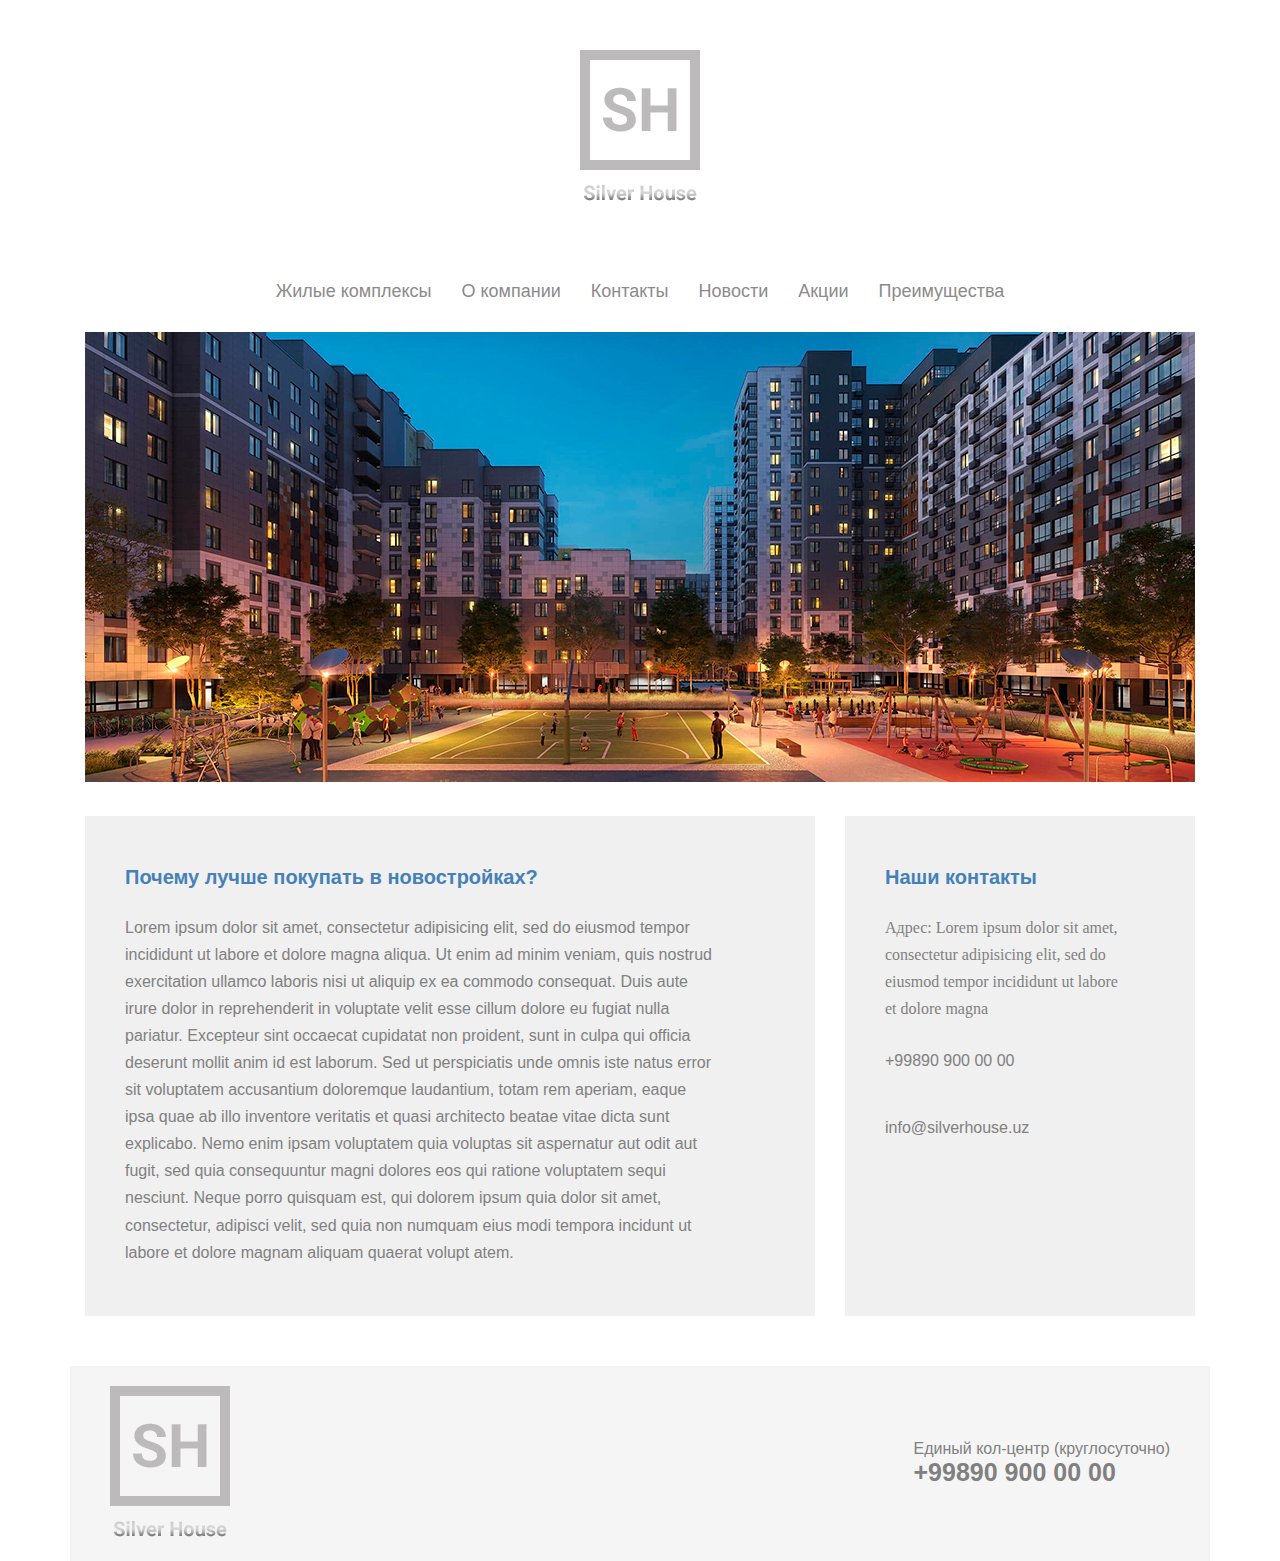
<file: index.html>
<!DOCTYPE html>
<html lang="en">

<head>
    <meta charset="UTF-8">
    <meta name="viewport" content="width=device-width, initial-scale=1.0">
    <title>Document</title>
    <link rel="stylesheet" href="styles/style.css">
</head>

<body>
    <header class="header">
        <div class="container">

            <div class="header-logo">
                <img src="images/header-logo 1.png" alt="">
            </div>

            <nav class="header-nav">
                <a href="" class="logo">
                </a>
                <ul class="header-list">
                    <li>
                        <a href="" class="header-list-link">Жилые комплексы</a>
                    </li>
                    <li>
                        <a href="" class="header-list-link">О компании</a>
                    </li>
                    <li>
                        <a href="" class="header-list-link">Контакты</a>
                    </li>
                    <li>
                        <a href="" class="header-list-link">Новости</a>
                    </li>
                    <li>
                        <a href="" class="header-list-link">Акции</a>
                    </li>
                    <li>
                        <a href="" class="header-list-link">Преимущества</a>
                    </li>
                </ul>
            </nav>
            <img src="images/content.jpg" alt="" class="header-list-album">
        </div>


        </div>
    </header>
    <main class="main">
        <div class="main-top">
            <div class="container">
                <div class="main-box">
                    <div class="main-boxt-left">
                        <h3 class="main-box-left-title">Почему лучше покупать в новостройках?</h3>
                        <p class="main-box-left-text">Lorem ipsum dolor sit amet, consectetur adipisicing elit, sed do eiusmod tempor incididunt ut labore et dolore magna aliqua. Ut enim ad minim veniam, quis nostrud exercitation ullamco laboris nisi ut aliquip ex ea commodo consequat.
                            Duis aute irure dolor in reprehenderit in voluptate velit esse cillum dolore eu fugiat nulla pariatur. Excepteur sint occaecat cupidatat non proident, sunt in culpa qui officia deserunt mollit anim id est laborum. Sed ut perspiciatis
                            unde omnis iste natus error sit voluptatem accusantium doloremque laudantium, totam rem aperiam, eaque ipsa quae ab illo inventore veritatis et quasi architecto beatae vitae dicta sunt explicabo. Nemo enim ipsam voluptatem
                            quia voluptas sit aspernatur aut odit aut fugit, sed quia consequuntur magni dolores eos qui ratione voluptatem sequi nesciunt. Neque porro quisquam est, qui dolorem ipsum quia dolor sit amet, consectetur, adipisci velit, sed
                            quia non numquam eius modi tempora incidunt ut labore et dolore magnam aliquam quaerat volupt atem.</p>
                    </div>
                    <div class="main-box-right">
                        <h3 class="main-box-right-title">Наши контакты</h3>
                        <div class="pargraf">
                            <p class="main-box-right-text">Адрес: Lorem ipsum dolor sit amet, consectetur adipisicing elit, sed do eiusmod tempor incididunt ut labore et dolore magna
                            </p>
                            <p class="main-box-right-text-two">+99890 900 00 00</p>
                            <p class="main-box-right-text-three">info@silverhouse.uz</p>
                        </div>
                    </div>

                </div>
            </div>
        </div>
        </div>
    </main>
    <footer class="footer">
        <div class="container footer-box">
            <div class="footer-box-left">
                <img src="images/header-logo 1.png" alt="">
            </div>
            <div class="footer-box-right">
                <h3 class="footer-h2">Единый кол-центр (круглосуточно)</h3>
                <h2 class="footer-h3">+99890 900 00 00</h2>
            </div>
            
         
        </div>
    </footer>
</body>

</html>
</file>
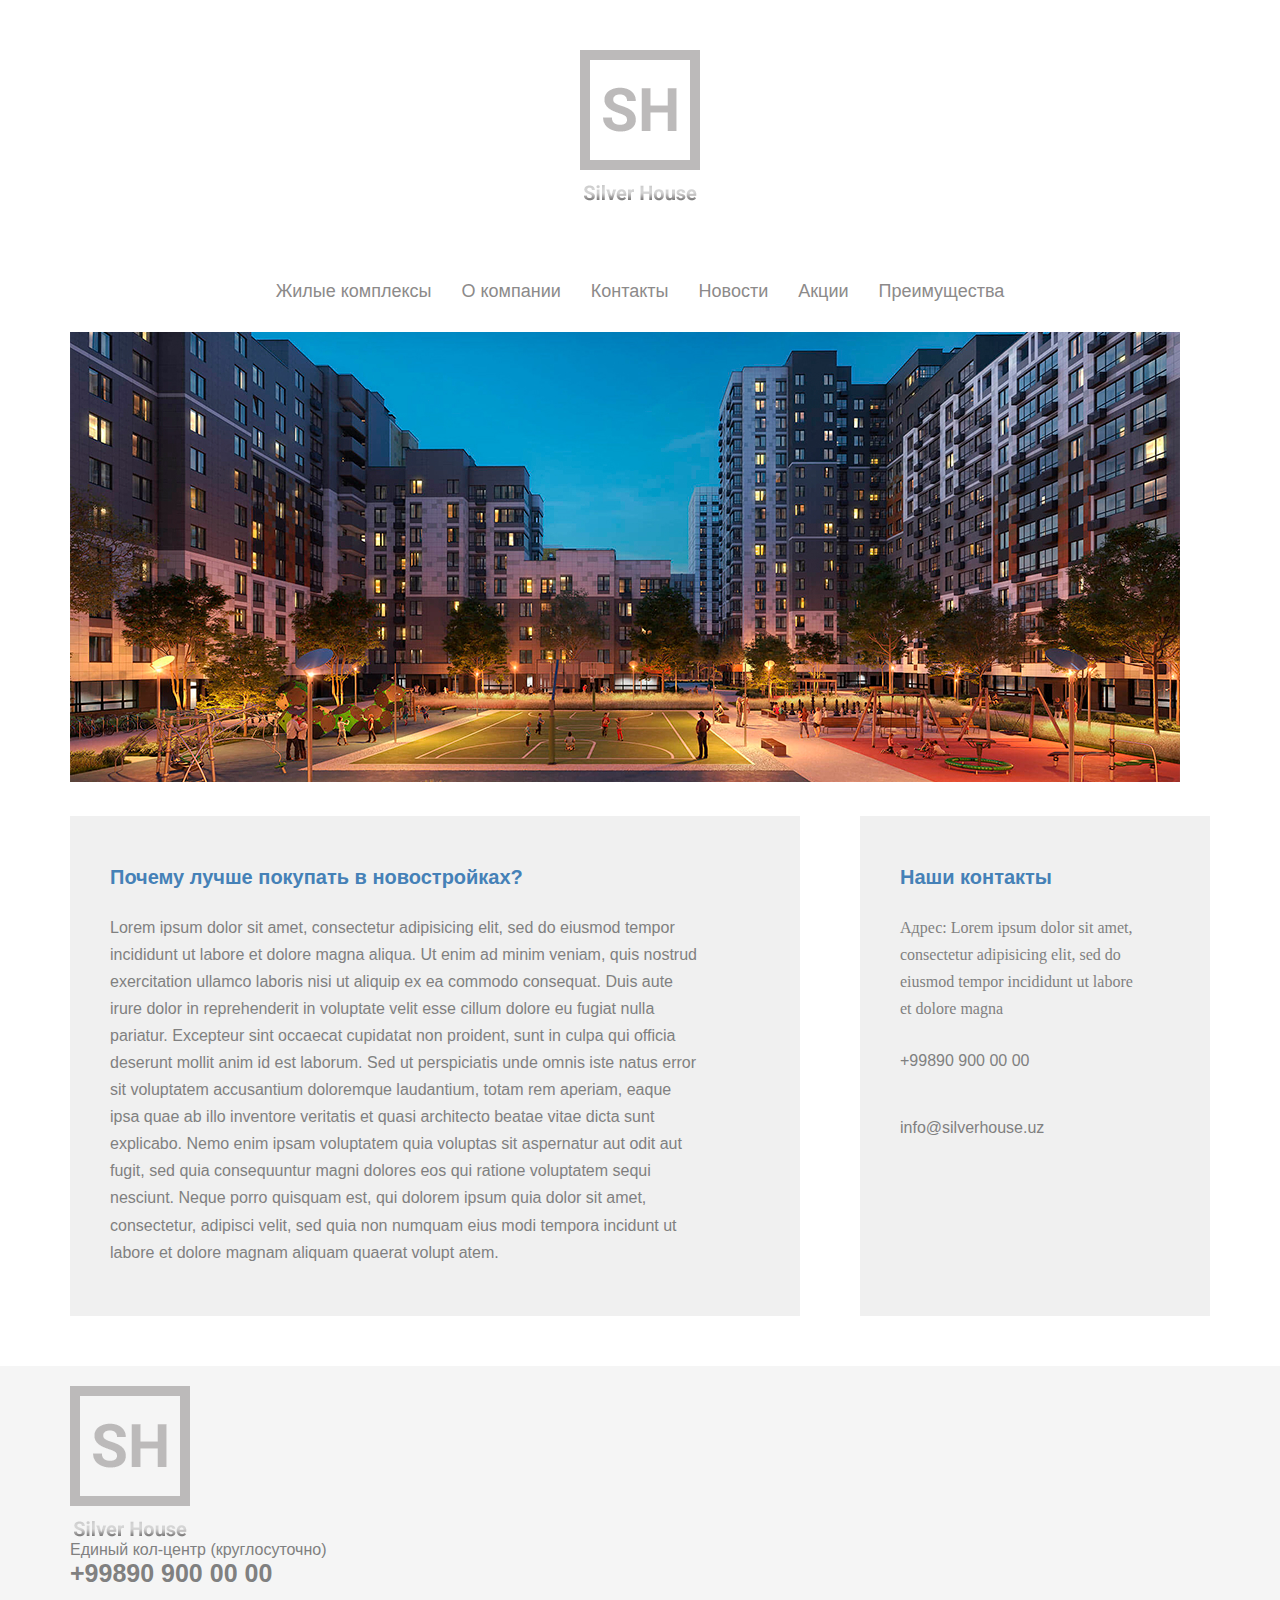
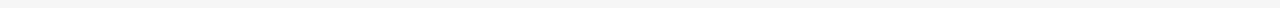
<file: урок 7/index.html>
<!DOCTYPE html>
<html lang="en">

<head>
    <meta charset="UTF-8">
    <meta name="viewport" content="width=device-width, initial-scale=1.0">
    <title>Document</title>
    <link rel="stylesheet" href="styles/style.css">
</head>

<body>
    <header class="header">
        <div class="container">

            <div class="header-logo">
                <img src="images/header-logo 1.png" alt="">
            </div>

            <nav class="header-nav">
                <a href="" class="logo">
                </a>
                <ul class="header-list">
                    <li>
                        <a href="" class="header-list-link">Жилые комплексы</a>
                    </li>
                    <li>
                        <a href="" class="header-list-link">О компании</a>
                    </li>
                    <li>
                        <a href="" class="header-list-link">Контакты</a>
                    </li>
                    <li>
                        <a href="" class="header-list-link">Новости</a>
                    </li>
                    <li>
                        <a href="" class="header-list-link">Акции</a>
                    </li>
                    <li>
                        <a href="" class="header-list-link">Преимущества</a>
                    </li>
                </ul>
            </nav>
            <img src="images/content.jpg" alt="" class="header-list-album">
        </div>


        </div>
    </header>
    <main class="main">
        <div class="main-top">
            <div class="container">
                <div class="main-box">
                    <div class="main-boxt-left">
                        <h3 class="main-box-left-title">Почему лучше покупать в новостройках?</h3>
                        <p class="main-box-left-text">Lorem ipsum dolor sit amet, consectetur adipisicing elit, sed do eiusmod tempor incididunt ut labore et dolore magna aliqua. Ut enim ad minim veniam, quis nostrud exercitation ullamco laboris nisi ut aliquip ex ea commodo consequat.
                            Duis aute irure dolor in reprehenderit in voluptate velit esse cillum dolore eu fugiat nulla pariatur. Excepteur sint occaecat cupidatat non proident, sunt in culpa qui officia deserunt mollit anim id est laborum. Sed ut perspiciatis
                            unde omnis iste natus error sit voluptatem accusantium doloremque laudantium, totam rem aperiam, eaque ipsa quae ab illo inventore veritatis et quasi architecto beatae vitae dicta sunt explicabo. Nemo enim ipsam voluptatem
                            quia voluptas sit aspernatur aut odit aut fugit, sed quia consequuntur magni dolores eos qui ratione voluptatem sequi nesciunt. Neque porro quisquam est, qui dolorem ipsum quia dolor sit amet, consectetur, adipisci velit, sed
                            quia non numquam eius modi tempora incidunt ut labore et dolore magnam aliquam quaerat volupt atem.</p>
                    </div>
                    <div class="main-box-right">
                        <h3 class="main-box-right-title">Наши контакты</h3>
                        <div class="pargraf">
                            <p class="main-box-right-text">Адрес: Lorem ipsum dolor sit amet, consectetur adipisicing elit, sed do eiusmod tempor incididunt ut labore et dolore magna
                            </p>
                            <p class="main-box-right-text-two">+99890 900 00 00</p>
                            <p class="main-box-right-text-three">info@silverhouse.uz</p>
                        </div>
                    </div>

                </div>
            </div>
        </div>
        </div>
    </main>
    <footer class="footer">
        <div class="container">
            <div class="footer-logo"> <img src="images/header-logo 1.png" alt=""></div>
            <h3 class="footer-h2">Единый кол-центр (круглосуточно)</h3>
            <h2 class="footer-h3">+99890 900 00 00</h2>
        </div>
    </footer>
</body>

</html>
</file>
<file: styles/style.css>
* {
        margin: 0;
        padding: 0;
        box-sizing: border-box;
    }
    
    a {
        text-decoration: none;
    }
    
    ul {
        list-style: none;
    }
    
    .container {
        width: 1140px;
        margin: 0 auto;
        padding: 0 15px;
    }
    
    .header-box {
        display: flex;
        justify-content: space-between;
        align-items: center;
    }
    
    .logo {
        color: white;
        align-items: center;
    }
    
    .header-list {
        display: flex;
        gap: 30px
    }
    
    .header-list-link {
        font-family: Arial;
        font-weight: 400;
        font-size: 18px;
        text-align: center;
        color: #8c8a8a;
    }
    
    .header-nav {
        display: flex;
        justify-content: center;
        align-items: center;
        padding-bottom: 30px;
    }
    
    .header-list-link:hover {
        transition: 300ms;
        color: red;
    }
    
    .main-top {
        padding-top: 30px;
        padding-bottom: 50px;
    }
    
    .main-boxt-left {
        width: 730px;
        background: #f0f0f0;
        height: 500px;
    }
    
    .main-box-right {
        width: 350px;
        background: #f0f0f0;
        height: 500px;
    }
    
    .main-box {
        display: flex;
        justify-content: space-between;
    }
    
    .main-box-left-title {
        font-family: Arial;
        font-weight: 700;
        font-size: 20px;
        color: #4581b7;
        margin-bottom: 25px;
        margin-top: 50px;
        margin-left: 40px;
    }
    
    .main-box-right-title {
        font-family: Arial;
        font-weight: 700;
        font-size: 20px;
        color: #4581b7;
        margin-top: 50px;
        margin-left: 40px;
    }
    
    .main-box-left-text {
        font-family: Arial;
        font-weight: 400;
        font-size: 16px;
        line-height: 169%;
        color: #808080;
        margin-left: 40px;
        width: 592px;
        height: 351px;
    }
    
    .main-box-right-text {
        font-family: var(--font-family);
        font-weight: 400;
        font-size: 16px;
        line-height: 169%;
        color: #808080;
        margin-top: 25px;
        margin-left: 40px;
    }
    
    .main-box-right-text-two {
        font-family: Arial;
        font-weight: 400;
        font-size: 16px;
        line-height: 169%;
        color: #808080;
        margin-top: 25px;
        margin-left: 40px;
    }
    
    .main-box-right-text-three {
        font-family: Arial;
        font-weight: 400;
        font-size: 16px;
        line-height: 169%;
        color: #808080;
        margin-top: 40px;
        margin-left: 40px;
    }
    
    .footer-box {
        display: flex;
        justify-content: space-between;
        align-items: center;
        padding: 20px 40px;
        background-color: #f5f5f5;
    }
    
    .footer-h2 {
        font-family: Arial;
        font-weight: 400;
        font-size: 16px;
        color: #808080;
    }
    
    .footer-h3 {
        font-family: Arial;
        font-weight: 700;
        font-size: 25px;
        color: #808080;
    }
    
    .header-logo {
        display: flex;
        align-items: center;
        justify-content: center;
        margin-bottom: 80px;
        margin-top: 50px;
    }
    
    .pargraf {
        width: 286px;
        height: 243px;
    }
    
    .footer {
        display: flex;
    }
</file>
<file: урок 7/styles/style.css>
* {
        margin: 0;
        padding: 0;
        box-sizing: border-box;
    }
    
    a {
        text-decoration: none;
    }
    
    ul {
        list-style: none;
    }
    
    .container {
        width: 1140px;
        margin: 0 auto;
    }
    
    .header-box {
        display: flex;
        justify-content: space-between;
        align-items: center;
    }
    
    .logo {
        color: white;
        align-items: center;
    }
    
    .header-list {
        display: flex;
        gap: 30px
    }
    
    .header-list-link {
        font-family: Arial;
        font-weight: 400;
        font-size: 18px;
        text-align: center;
        color: #8c8a8a;
    }
    
    .header-nav {
        display: flex;
        justify-content: center;
        align-items: center;
        padding-bottom: 30px;
    }
    
    .header-list-link:hover {
        transition: 300ms;
        color: red;
    }
    
    .main-top {
        padding-top: 30px;
        padding-bottom: 50px;
    }
    
    .main-boxt-left {
        width: 730px;
        background: #f0f0f0;
        height: 500px;
    }
    
    .main-box-right {
        width: 350px;
        background: #f0f0f0;
        height: 500px;
    }
    
    .main-box {
        display: flex;
        justify-content: space-between;
    }
    
    .main-box-left-title {
        font-family: Arial;
        font-weight: 700;
        font-size: 20px;
        color: #4581b7;
        margin-bottom: 25px;
        margin-top: 50px;
        margin-left: 40px;
    }
    
    .main-box-right-title {
        font-family: Arial;
        font-weight: 700;
        font-size: 20px;
        color: #4581b7;
        margin-top: 50px;
        margin-left: 40px;
    }
    
    .main-box-left-text {
        font-family: Arial;
        font-weight: 400;
        font-size: 16px;
        line-height: 169%;
        color: #808080;
        margin-left: 40px;
        width: 592px;
        height: 351px;
    }
    
    .main-box-right-text {
        font-family: var(--font-family);
        font-weight: 400;
        font-size: 16px;
        line-height: 169%;
        color: #808080;
        margin-top: 25px;
        margin-left: 40px;
    }
    
    .main-box-right-text-two {
        font-family: Arial;
        font-weight: 400;
        font-size: 16px;
        line-height: 169%;
        color: #808080;
        margin-top: 25px;
        margin-left: 40px;
    }
    
    .main-box-right-text-three {
        font-family: Arial;
        font-weight: 400;
        font-size: 16px;
        line-height: 169%;
        color: #808080;
        margin-top: 40px;
        margin-left: 40px;
    }
    
    .footer {
        display: flex;
        justify-content: space-between;
        align-items: center;
        padding: 20px 40px;
        background-color: #f5f5f5;
    }
    
    .footer-h2 {
        font-family: Arial;
        font-weight: 400;
        font-size: 16px;
        color: #808080;
    }
    
    .footer-h3 {
        font-family: Arial;
        font-weight: 700;
        font-size: 25px;
        color: #808080;
    }
    
    .header-logo {
        display: flex;
        align-items: center;
        justify-content: center;
        margin-bottom: 80px;
        margin-top: 50px;
    }
    
    .pargraf {
        width: 286px;
        height: 243px;
    }
    
    .footer {
        display: flex;
    }
</file>
